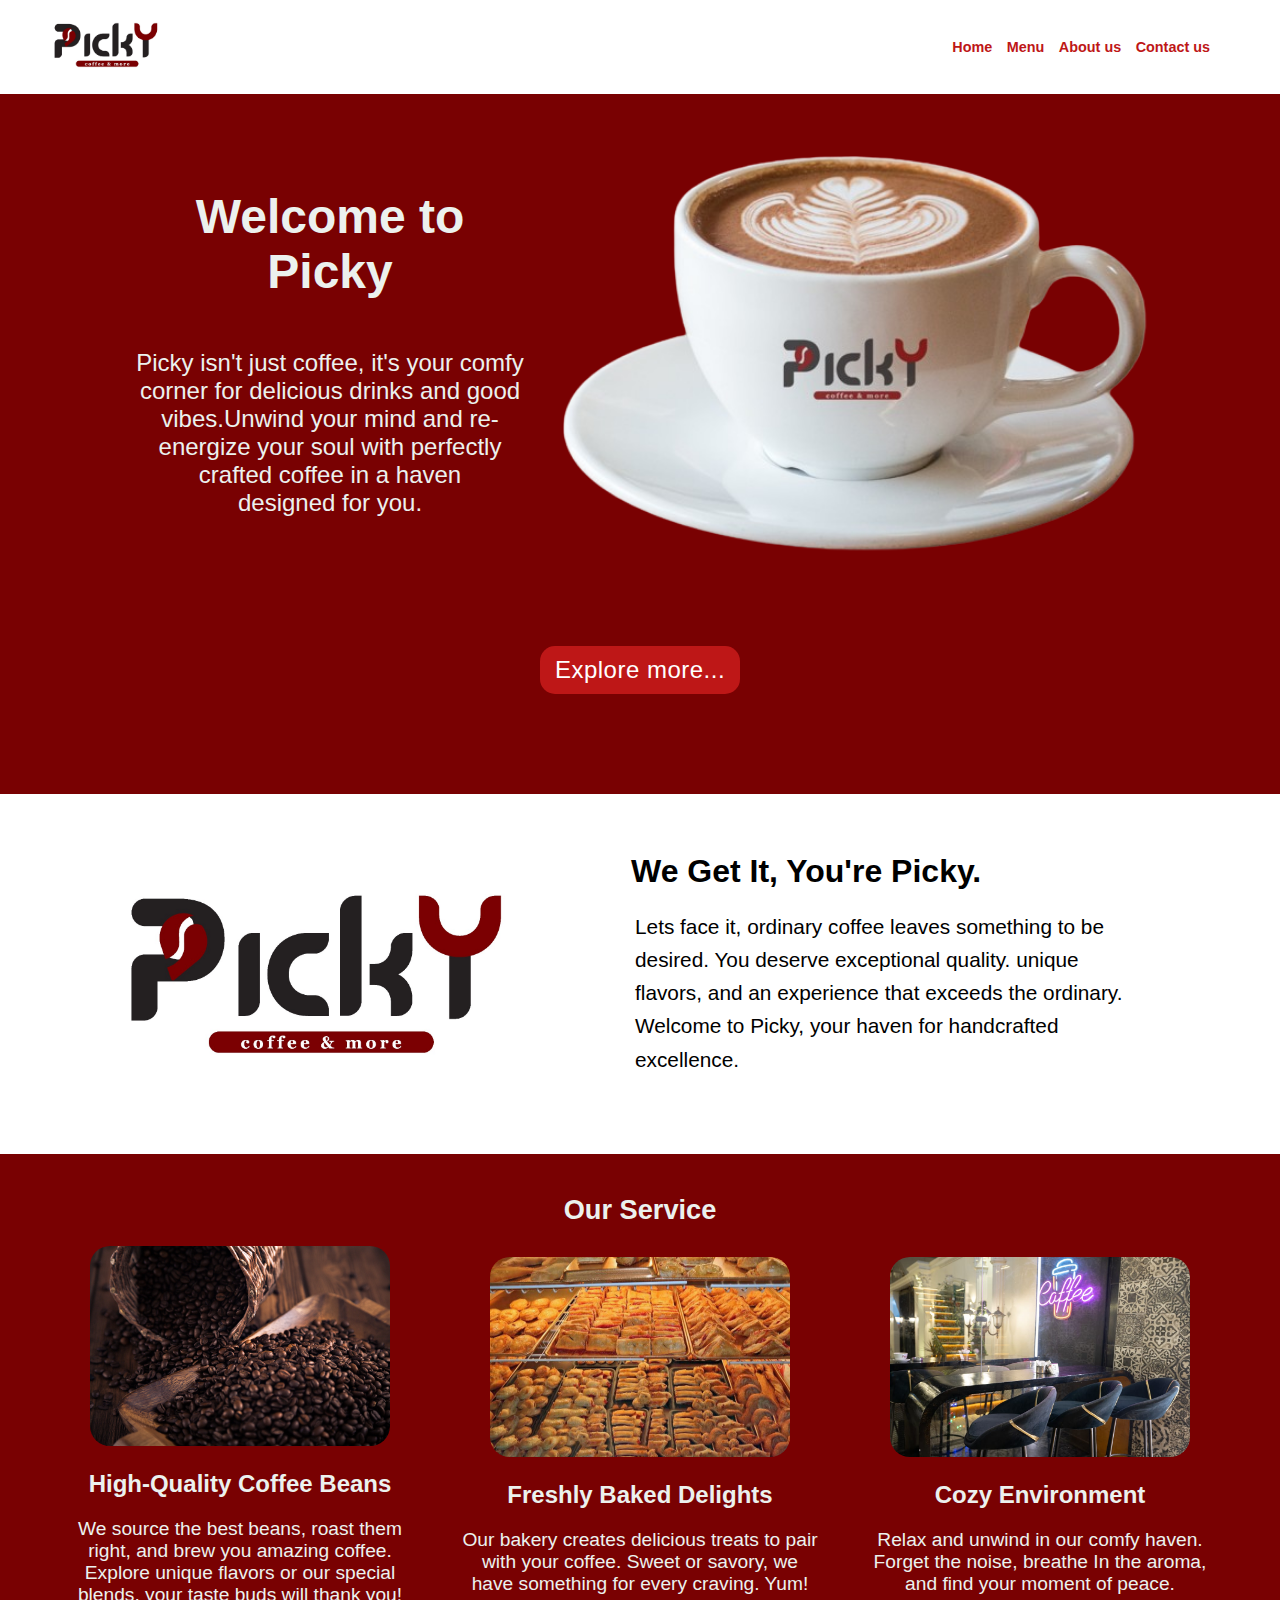
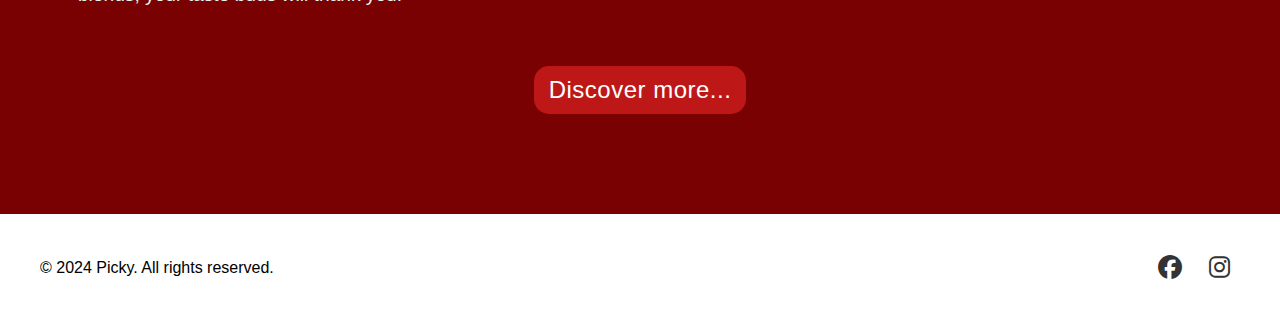
<file: index.html>
<!DOCTYPE html>
<html lang="en">

<head>
    <meta charset="UTF-8">
    <meta name="viewport" content="width=device-width, initial-scale=1.0">
    <title>Picky</title>
    <link rel="stylesheet" href="style.css">
    <link rel="shortcut icon" href="favicon.png" type="image/x-icon">
    <link rel="stylesheet" href="https://cdnjs.cloudflare.com/ajax/libs/font-awesome/6.5.1/css/all.min.css">

</head>

<body>
    <!--Header-->
    <header>
        <!--Nav Starting-->
        <a href="./index.html"><img class="logo" height="50px" src="./logo.jpg" alt="logo"></a>

        <nav>
            <a href="./index.html">Home</a>
            <a href="./menu.html">Menu</a>
            <a href="./about us.html">About us</a>
            <a id="last-link" href="./contact us.html">Contact us</a>
        </nav>
        <!--Nav Ending-->

    </header>
    <!--Header-->


    <!--Main-->
    <main>
        <!--Intro Starting-->
        <section class="intro">
            <div class="intro-text">
                <h1 class="waving-text">Welcome to Picky</h1>
                <p>Picky isn't just coffee, it's your comfy corner for delicious drinks and good vibes.Unwind your
                    mind and re-energize your soul with perfectly crafted coffee in a haven designed for you.</p>
            </div>
            <div>
                <img src="./coffee cup.png" alt="coffee cup" width="600px">
            </div>
        </section>
        <div class="button-con">
            <a class="main-btn" href="./menu.html">Explore more...</a>
        </div>
        <!--Intro Ending-->

        <!--Get it Starting-->
        <section class="getIt">
            <img src="./logo.jpg" width="400px" alt="Picky logo">
            <div>
                <h1>We Get It, You're Picky.</h1>
                <p>Lets face it, ordinary coffee leaves something to be
                    desired. You deserve exceptional quality. unique flavors,
                    and an experience that exceeds the ordinary.
                    Welcome to Picky, your haven for handcrafted excellence.</p>
            </div>
        </section>
        <!--Get it Starting-->

        <!--Value Proposition Starting -->
        <section class="value">
            <h1 style="margin-top: 20px;">Our Service</h1>
            <div class="cards">
                <div id="height-text" class="card">
                    <img src="./coffee beens.jpg" width="300px" height="200px" alt="coffee beans">
                    <h2>High-Quality Coffee Beans</h2>
                    <p>We source the best beans, roast them
                        right, and brew you amazing coffee.
                        Explore unique flavors or our special
                        blends, your taste buds will thank you!</p>
                </div>
                <div class="card">
                    <img src="./backery.jpg" width="300px" height="200px" alt="backery">
                    <h2>Freshly Baked Delights</h2>
                    <p>Our bakery creates delicious treats to pair
                        with your coffee. Sweet or savory, we
                        have something for every craving. Yum!</p>
                </div>
                <div class="card">
                    <img src="./cafe.jpg" width="300px" height="200px" alt="cafe image">
                    <h2>Cozy Environment</h2>
                    <p>Relax and unwind in our comfy haven.
                        Forget the noise, breathe In the aroma,
                        and find your moment of peace.</p>
                </div>
            </div>
            <a class="main-btn" href="./menu.html">Discover more...</a>
        </section>
        <!--Value Proposition Ending -->
    </main>
    <!--Main-->


    <!--Footer-->
    <footer>
        <p> &COPY; 2024 Picky. All rights reserved.</p>
        <div>
            <a href="https://www.facebook.com/profile.php?id=61553640835262&mibextid=ZbWKwL" target="_blank">
                <i class="fa-brands fa-facebook"></i>
            </a>
            <a href="https://www.instagram.com/pickycoffee.cafe/" target="_blank">
                <i class="fa-brands fa-instagram"></i>
            </a>
        </div>
    </footer>
    <!--Footer-->
    <!-- Google tag (gtag.js) -->
    <script async src="https://www.googletagmanager.com/gtag/js?id=G-K1GHYPR96L"></script>
    <script>
        window.dataLayer = window.dataLayer || [];
        function gtag() { dataLayer.push(arguments); }
        gtag('js', new Date());

        gtag('config', 'G-K1GHYPR96L');
    </script>
</body>

</html>
</file>
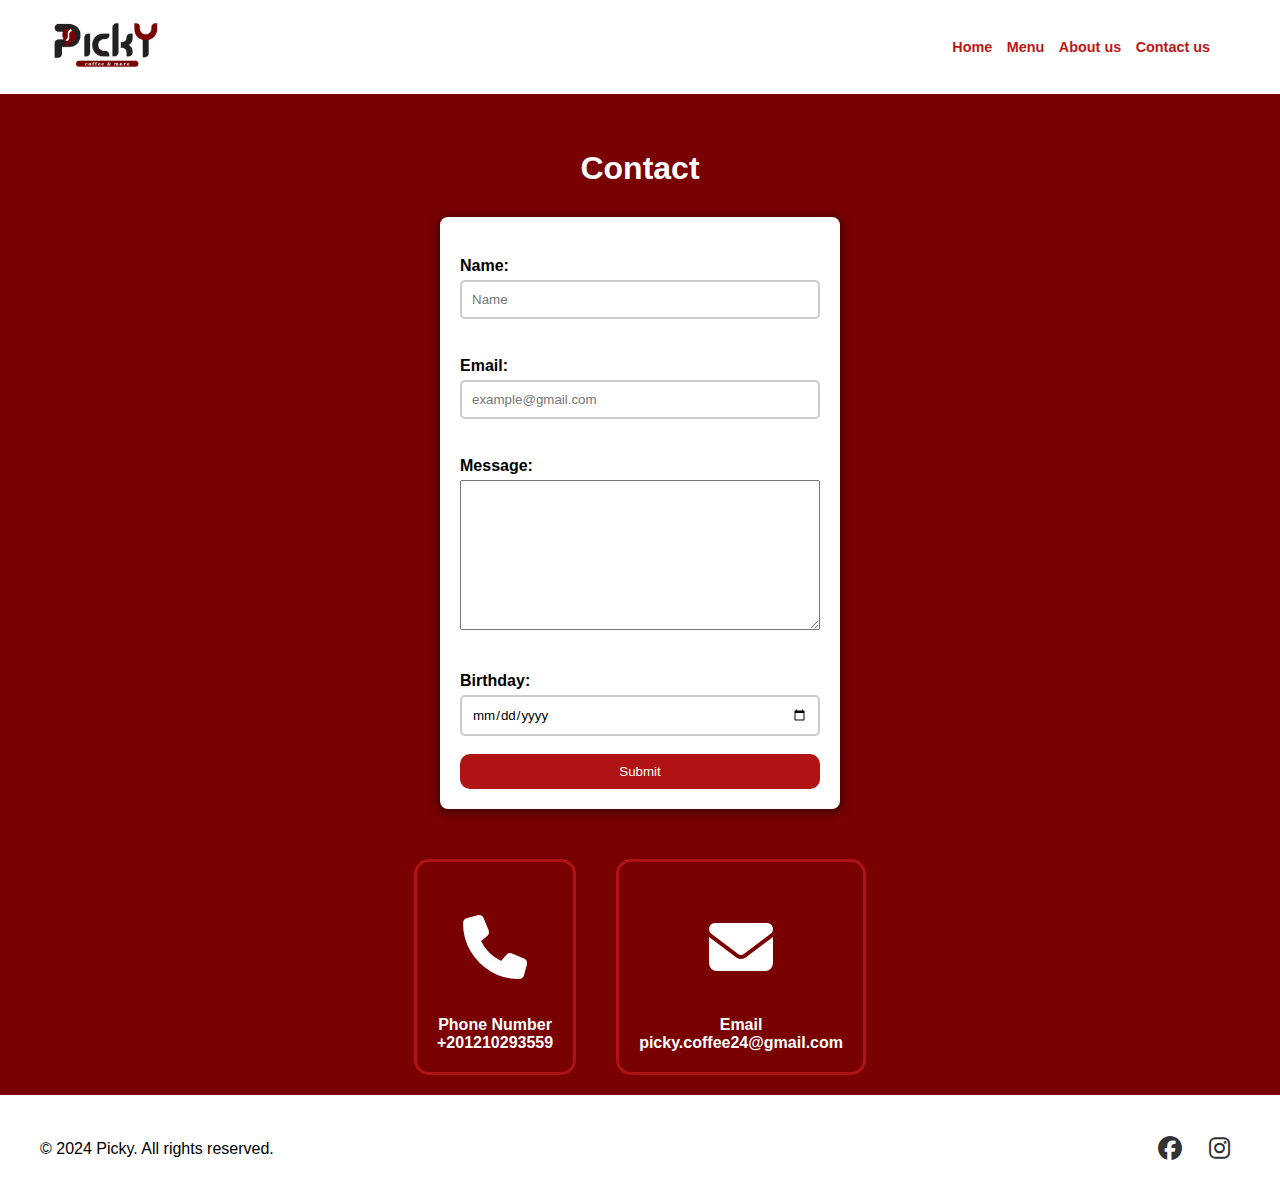
<file: contact us.html>
<!DOCTYPE html>
<html lang="en">

<head>
    <meta charset="UTF-8">
    <meta name="viewport" content="width=device-width, initial-scale=1.0">
    <title>Contact us</title>
    <link rel="shortcut icon" href="favicon.png" type="image/x-icon">
    <link rel="stylesheet" href="style.css">
    <link rel="stylesheet" href="https://cdnjs.cloudflare.com/ajax/libs/font-awesome/6.5.1/css/all.min.css">
    <style>
        form {
            background-color: white;
            padding: 20px;
            border-radius: 8px;
            box-shadow: 0 2px 10px 2px rgba(0, 0, 0, 0.48);
            width: 100%;
            max-width: 400px;
        }

        .form {
            display: flex;
            justify-content: center;
            align-items: center;
        }

        .form form {
            margin: 30px;
        }

        label {
            font-weight: bold;
            display: block;
            margin-bottom: 5px;
            margin-top: 20px;
        }

        input[type="submit"] {
            background-color: #af1313;
            color: white;
            border: none;
            border-radius: 10px;
            cursor: pointer;
        }

        input {
            width: 100%;
            padding: 10px;
            border-radius: 5px;
            box-sizing: border-box;
            border: 2px solid #ccc;
        }

        input:focus,
        textarea:focus {
            border-color: #af1313;
            outline: none;
            box-shadow: 0 0 0 2px #af1313;
        }

        textarea {
            padding: 10px;
            width: 100%;
            height: 150px;
        }

        .cards {
            display: flex;
            align-items: center;
            justify-content: center;
            flex-wrap: wrap;
            flex-direction: row;
        }

        .contact-card {
            text-align: center;
            margin: 20px;
            max-width: 400px;
            padding: 20px;
            border-radius: 15px;
            border: 3px solid #af1313;
            transition: 0.7s ease;
            color: white;
        }

        .icon {
            font-size: 4em;
            padding: 30px 0;
        }


        .info {
            font-weight: 550;
        }

        h1 {
            color: rgb(255, 255, 255);
            padding-top: 150px;
            text-align: center;
        }

        @media (hover:hover) {
            .contact-card:hover {
                background-color: #e8f9ff;
                transform: scale(1.1);
                color: #000;
            }
        }
    </style>
</head>

<body>
    <!--Header-->
    <header>
        <!--Nav Starting-->
        <a href="./index.html"><img class="logo" height="50px" src="./logo.jpg" alt="logo"></a>

        <nav>
            <a href="./index.html">Home</a>
            <a href="./menu.html">Menu</a>
            <a href="./about us.html">About us</a>
            <a id="last-link" href="./contact us.html">Contact us</a>
        </nav>
        <!--Nav Ending-->

    </header>
    <!--Header-->
    <h1>Contact</h1>
    <div class="form">
        <form action="">
            <label for="name">Name:</label>
            <input id="name" type="text" placeholder="Name" required>
            <br><br>
            <label for="email">Email:</label>
            <input id="email" type="text" placeholder="example@gmail.com" required>
            <br><br>
            <label for="massage">Message:</label>
            <textarea id="massage" required></textarea>
            <br><br>
            <label for="Birthday">Birthday:</label>
            <input id="Birthday" type="date" required>
            <br><br>
            <input type="submit">
        </form>
    </div>


    <div class="cards">
        <div class="contact-card">
            <div class="icon">
                <i class="fas fa-phone"></i>
            </div>
            <div class="info">
                <p class="card-heading">Phone Number</p>
                <p>+201210293559</p>
            </div>
        </div>
        <div class="contact-card">
            <div class="icon">
                <i class="fas fa-envelope"></i>
            </div>
            <div class="info">
                <p class="card-heading">Email</p>
                <p>picky.coffee24@gmail.com</p>
            </div>
        </div>
    </div>
    <!--Footer-->
    <footer>
        <p> &COPY; 2024 Picky. All rights reserved.</p>
        <div>
            <a href="https://www.facebook.com/profile.php?id=61553640835262&mibextid=ZbWKwL" target="_blank">
                <i class="fa-brands fa-facebook"></i>
            </a>
            <a href="https://www.instagram.com/pickycoffee.cafe/" target="_blank">
                <i class="fa-brands fa-instagram"></i>
            </a>
        </div>
    </footer>
    <!--Footer-->
</body>

</html>
</file>
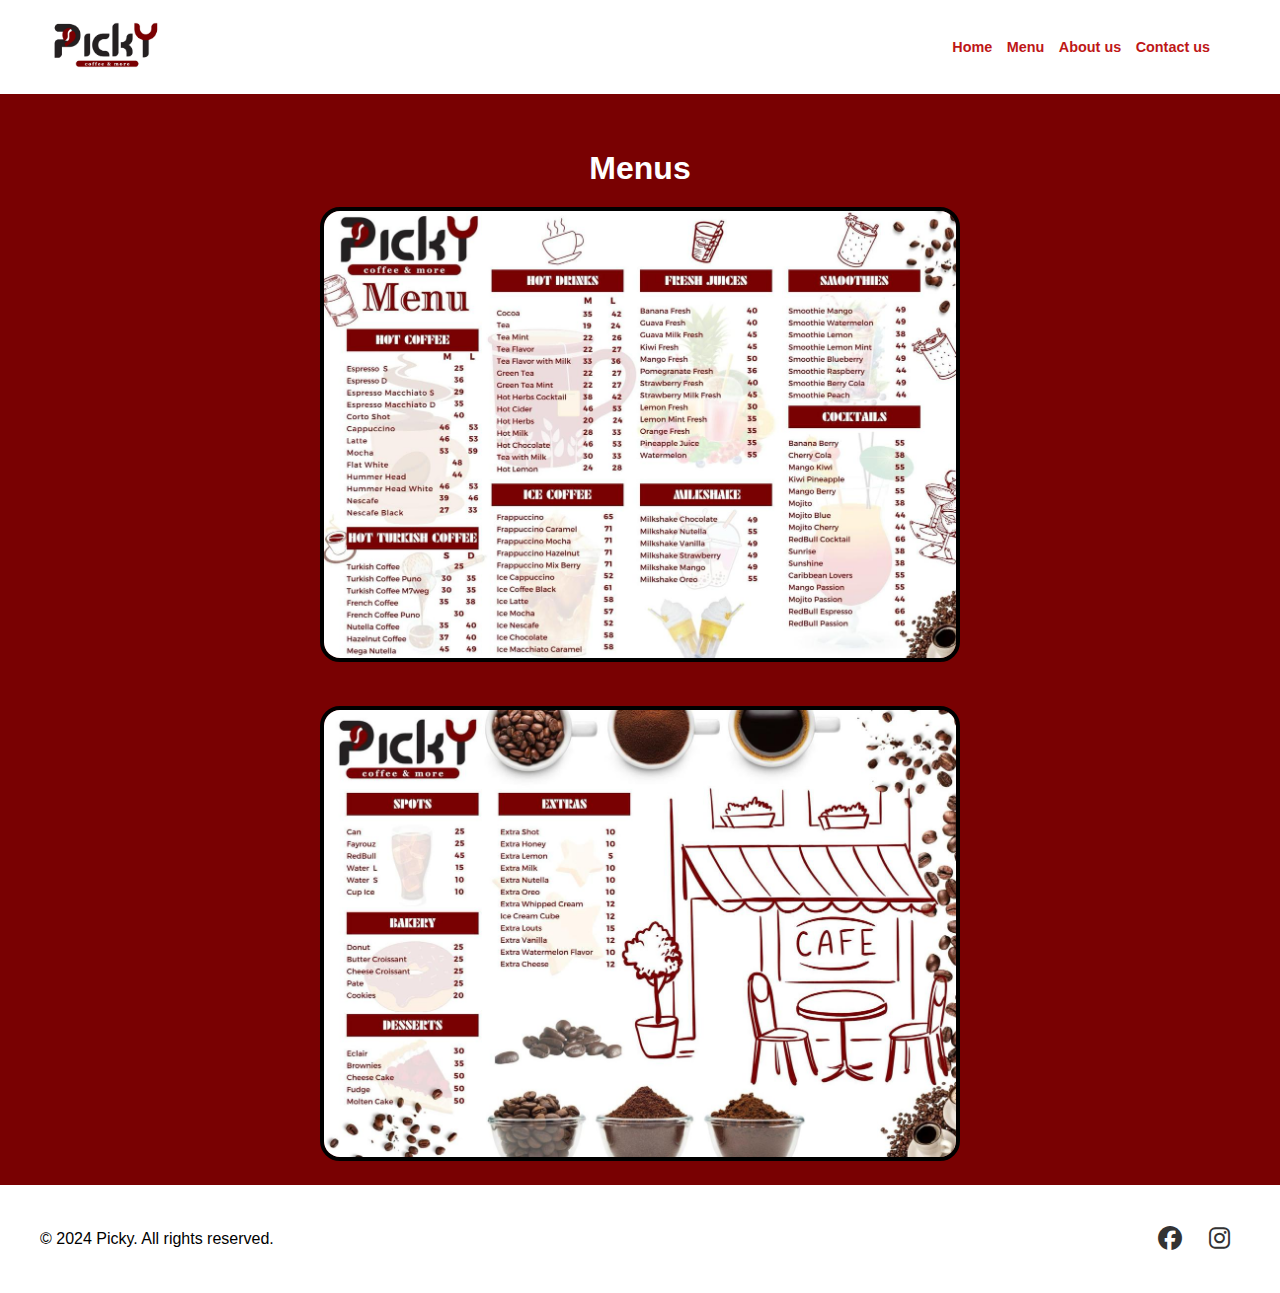
<file: menu.html>
<!DOCTYPE html>
<html lang="en">

<head>
    <meta charset="UTF-8">
    <meta name="viewport" content="width=device-width, initial-scale=1.0">
    <title>Menu</title>
    <link rel="stylesheet" href="style.css">
    <link rel="shortcut icon" href="favicon.png" type="image/x-icon">
    <link rel="stylesheet" href="https://cdnjs.cloudflare.com/ajax/libs/font-awesome/6.5.1/css/all.min.css">
    <style>
        body {
            text-align: center;
        }

        .menu {
            margin: 20px;
            border-radius: 20px;
            border: solid 4px;
            width: 50%;
        }

        h1 {
            color: rgb(255, 255, 255);
            padding-top: 150px;
        }



        @media (max-width: 1100px) {
            .menu {
                width: 70%;
            }
        }

        @media (max-width:700px) {
            .menu {
                width: 90%;
            }
        }
    </style>
</head>

<body>
    <!--Header-->
    <header>
        <!--Nav Starting-->
        <a href="./index.html"><img class="logo" height="50px" src="./logo.jpg" alt="logo"></a>

        <nav>
            <a href="./index.html">Home</a>
            <a href="./menu.html">Menu</a>
            <a href="./about us.html">About us</a>
            <a id="last-link" href="./contact us.html">Contact us</a>
        </nav>
        <!--Nav Ending-->

    </header>
    <!--Header-->
    <h1>Menus</h1>
    <img class="menu" src="./Menu1.jpg" alt="Menu 1">
    <img class="menu" src="./Menu2.jpg" alt="Menu 2">

    <!--Footer-->
    <footer>
        <p> &COPY; 2024 Picky. All rights reserved.</p>
        <div>
            <a href="https://www.facebook.com/profile.php?id=61553640835262&mibextid=ZbWKwL" target="_blank">
                <i class="fa-brands fa-facebook"></i>
            </a>
            <a href="https://www.instagram.com/pickycoffee.cafe/" target="_blank">
                <i class="fa-brands fa-instagram"></i>
            </a>
        </div>
    </footer>
    <!--Footer-->
</body>

</html>
</file>
<file: style.css>
* {
    padding: 0;
    margin: 0;
    box-sizing: border-box;
    font-family: sans-serif;
}

body {
    background-color: #790102;
}

header {
    display: flex;
    justify-content: space-between;
    align-items: center;
    background-color: #ffffff;
    padding: 20px;
    position: fixed;
    width: 100%;
    z-index: 999;
    overflow: visible;
}

header img {
    margin-left: 30px;
}

nav a {
    text-decoration: none;
    color: #be1717;
    margin: 5px;
    overflow: visible;
    transition: 0.5s ease;
    font-weight: bold;
    font-size: 0.9em;
}

#last-link {
    margin-right: 50px;
}

.logo {
    padding-right: 21px;
}

.intro {
    display: grid;
    justify-content: center;
    align-items: center;
    grid-template-columns: 2fr 1fr;
    background-color: #790102;
    color: #333333;
    padding-top: 100px;
}

.intro img {
    margin-right: 10vw;
}

@keyframes wave {

    0%,
    100% {
        transform: translateY(0);
    }

    25%,
    75% {
        transform: translateY(-10px);
    }

    50% {
        transform: translateY(10px);
    }
}

.waving-text {
    font-size: 2em;
    animation: wave 2s infinite;
}

.main-btn {
    display: inline-block;
    text-decoration: none;
    color: #ffffff;
    margin: 40px;
    padding: 10px 15px;
    background-color: #be1717;
    border-radius: 15px;
    letter-spacing: 0.5px;
    transition: 0.7s ease;
    margin-bottom: 100px;
    font-size: 1.5em;
}

.button-con {
    background-color: #790102;
    text-align: center;
}

.intro-text {
    margin: 20px;
    margin-left: 10vw;
    text-align: center;
    font-size: 1.5em;
    color: #ecf1ee;
    max-width: 600px;
}

.intro-text p {
    margin-top: 50px;
}

.getIt {
    display: flex;
    justify-content: center;
    align-items: center;
    background-color: #ffffff;
    height: 40vh;
}

.getIt div {
    max-width: 550px;
}

.getIt div p {
    margin: 20px;
    line-height: 1.6;
    font-size: 1.3em;
}

.getIt h1 {
    margin-left: 16px;
    font-size: 2em;
    font-weight: 700;
}

.getIt img {
    margin-right: 100px;
}

.value {
    text-align: center;
    background-color: #790102;
    color: #ecf1ee;
}

.value h1 {
    padding: 20px;
    font-size: 1.7em;
}

.cards {
    display: flex;
    justify-content: center;
    align-items: center;
    flex-wrap: wrap;
}

.card {
    max-width: 400px;
}

.card img {
    border-radius: 20px;
}

.card p {
    margin: 20px;
    font-size: 1.2em;
}

.card h2 {
    margin: 20px;
}

footer {
    background-color: #ffffff;
    padding: 40px;
    display: flex;
    justify-content: space-between;
    align-items: center;
    flex-wrap: wrap;
}

footer a {
    text-decoration: none;
    color: #333333;
    margin: 10px;
    font-size: 1.5em;
}


@media (max-width: 1100px) {
    .value h1 {
        padding: 40px;
    }

    .intro img {
        margin-left: 0;
        margin-right: 0;
    }

    .intro-text {
        margin-left: 30px;
    }

    .logo {
        margin-bottom: 10px;
    }

    .intro {
        display: flex;
        flex-wrap: wrap;
    }

    .intro-text {
        margin-right: 30px;
        padding-top: 40px;
    }
}

@media (max-width:853px) {
    .getIt {
        flex-wrap: wrap;
    }

    .getIt {
        height: 500px;
    }



    .getIt img {
        margin-right: 0;
    }

    nav a {
        margin: 30px;
    }

    header img {
        margin-left: 0px;
    }

    header {
        justify-content: center;
        flex-direction: column;
    }

    .logo {
        padding-right: 0;
    }

    #last-link {
        margin-right: 0;
    }
}

@media (max-width:600px) {

    .intro-text p {
        font-size: 0.9em;
    }

    header img {
        margin-left: 0px;
    }

    header {
        justify-content: center;
        flex-direction: column;
    }

    nav a {
        font-size: 0.75em;
        margin: 6px;
    }

    .intro img {
        width: 400px;
    }
}

@media (max-width:391px) {
    .intro img {
        width: 300px;
    }



}

@media (max-width: 400px) {
    footer p {
        padding-bottom: 15px;
    }

    .getIt img {
        width: 300px;
    }
}

@media (max-width: 300px) {
    .getIt img {
        width: 250px;
    }

    .getIt {
        height: 700px;
    }

    .intro img {
        width: 200px;
    }
}

@media (hover:hover) {
    header a:hover {
        color: #e51f1f;
    }

    .main-btn:hover {
        background-color: #931f1f;
        transform: scale(1.1);
    }
}
</file>
